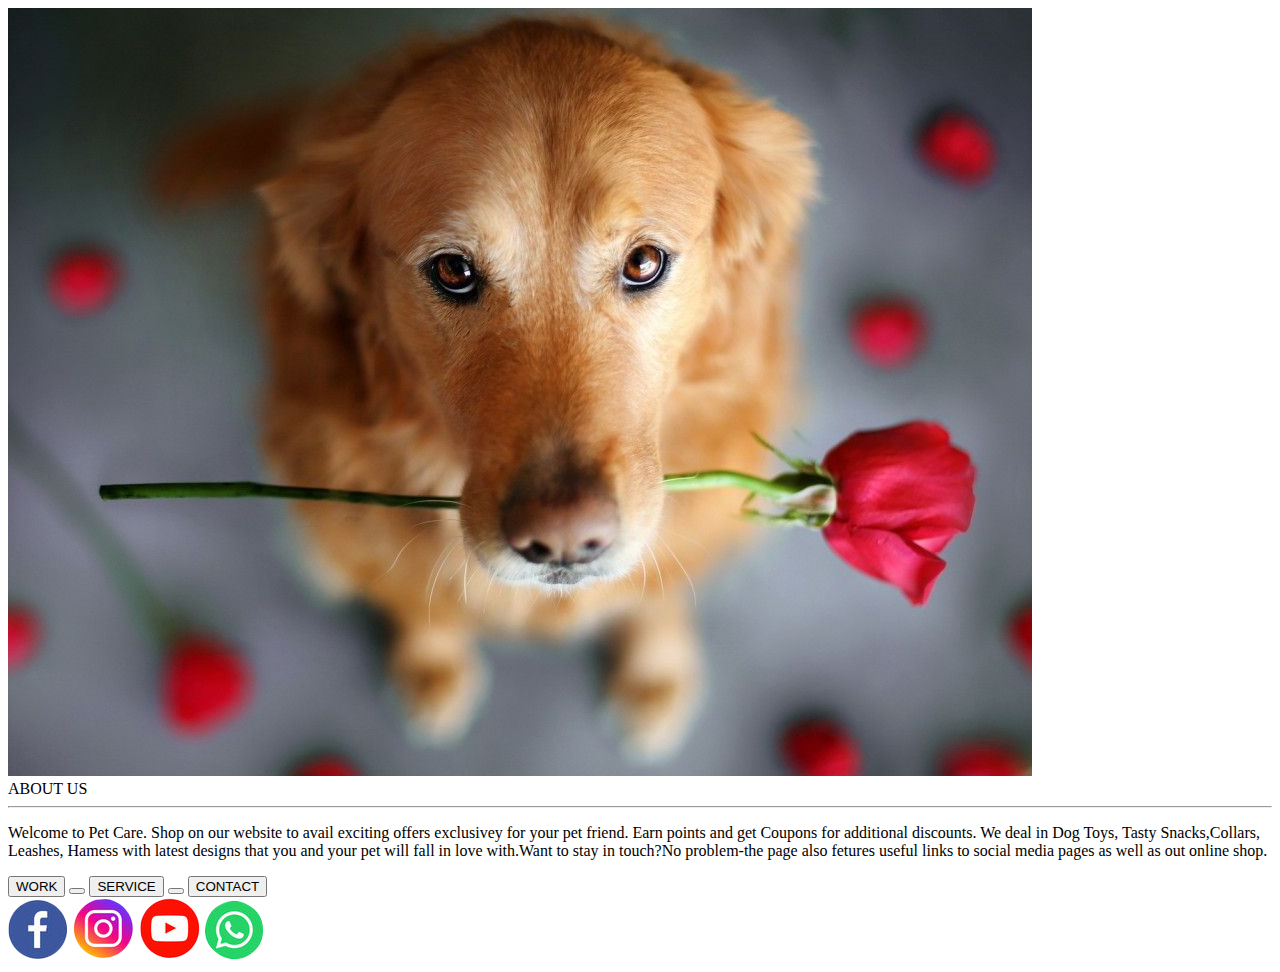
<file: pages/about.html>
<!--
    Regi Number  : FC115625
    Index Number : FC222022
    Page Number : 4
    Test Number : PT03
-->
<!DOCTYPE html>
<html lang="en">
<head>
    <meta charset="UTF-8">
    <meta name="viewport" content="width=device-width, initial-scale=1.0">
    <title>About Page</title>
</head>
<body>
    <div class="about-page-contianer">
            <img src="/images/image04.jpg" alt="Dog Iamge" class="dog-img">
            <div class="about-detail-container">
                <div class="about-title-conatiner">
                    <div>A<span>BOUT</span>  U<span>S</span></div>
                    <hr>
                </div>
                <div class="about-discription-container">
                    <p>Welcome to Pet Care. Shop on our website to avail exciting offers exclusivey for your pet friend. Earn points and get Coupons for additional discounts. We deal in Dog Toys, Tasty Snacks,Collars, Leashes, Hamess with latest designs that you and your pet will fall in love with.Want to stay in touch?No problem-the page also fetures useful links to social media pages as well as out online shop.</p>
                </div>
                <div class="cart-container">
                    <button>WORK</button>
                    <button></button>
                    <button>SERVICE</button>
                    <button></button>
                    <button>CONTACT</button>
                </div>
                <div class="social-media-conatiner">
                    <img src="/images/facebook.png" title="Facebook">
                    <img src="/images/instergram.png" title="Instergram">
                    <img src="/images/youtube.png" title="Youtube">
                    <img src="/images/whatsapp.png" title="Whatsapp">
                </div>
            </div>
        </div>
</body>
</html>
</file>
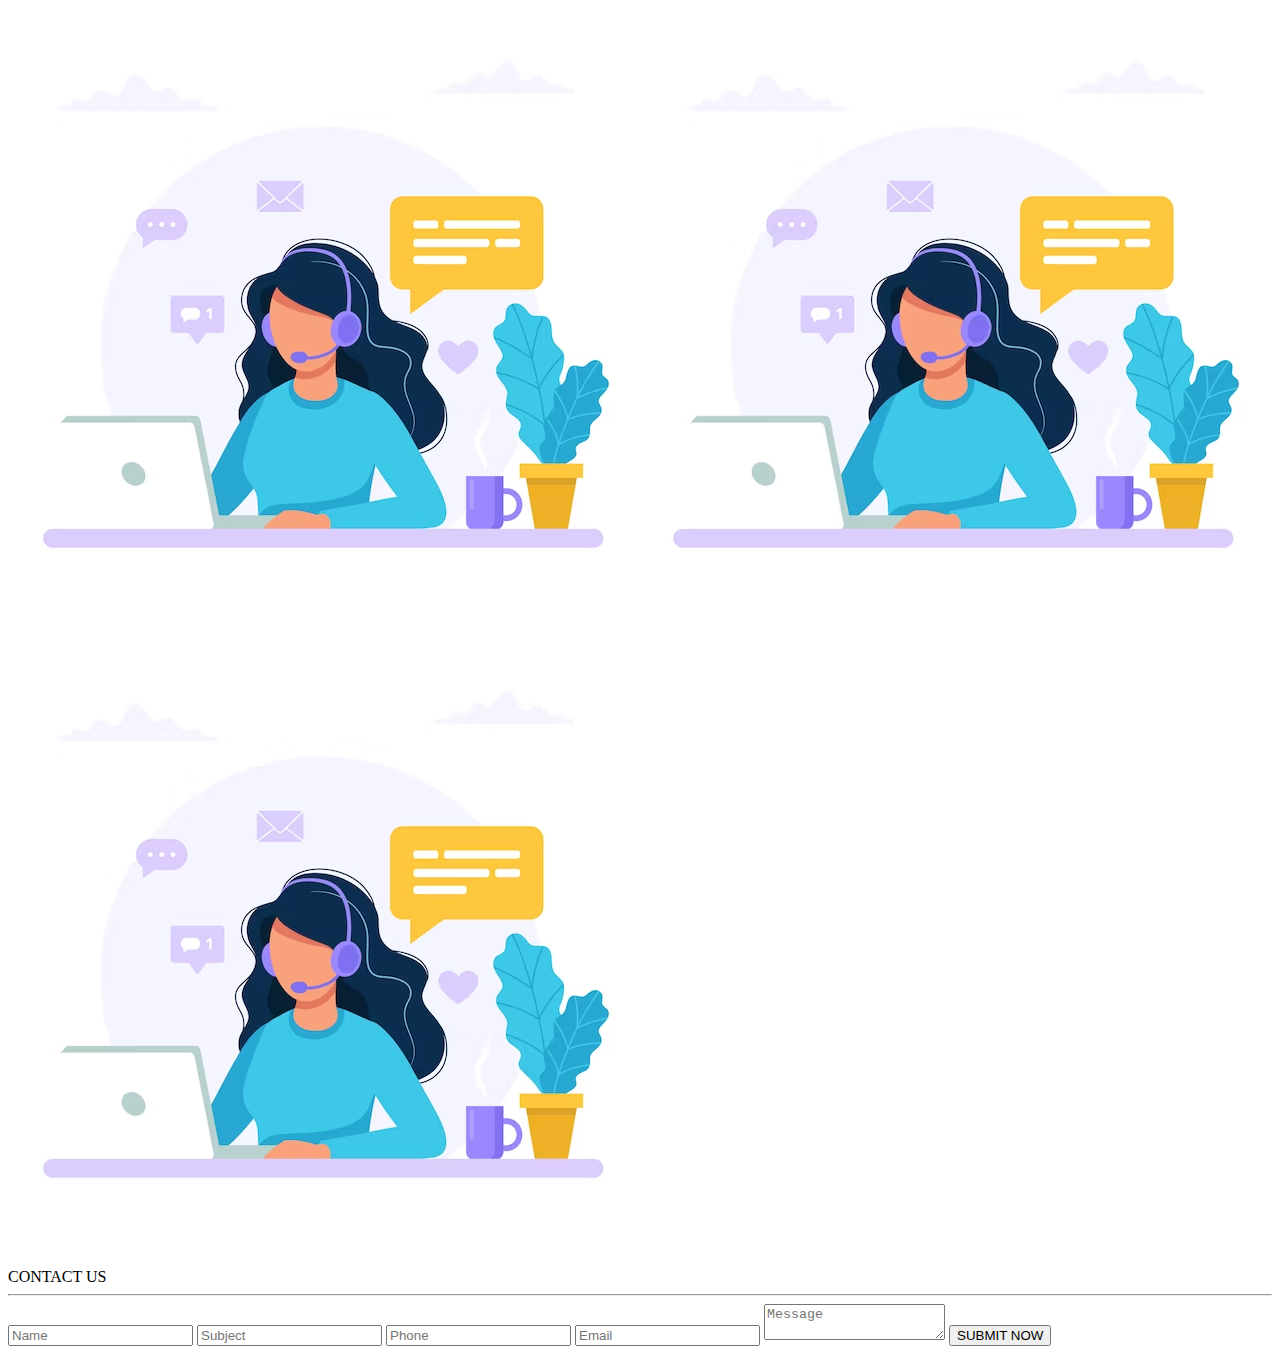
<file: pages/contact.html>
<!--
    Regi Number  : FC115625
    Index Number : FC222022
    Page Number : 6
    Test Number : PT03
-->
<!DOCTYPE html>
<html lang="en">
<head>
    <meta charset="UTF-8">
    <meta name="viewport" content="width=device-width, initial-scale=1.0">
    <title>Contact Us</title>
</head>
<body>
    <div class="contact-container">
            <img src="/images/image08.jpg">
            <img src="/images/image08.jpg">
            <img src="/images/image08.jpg">
            <div class="contact-form">
                <div class="contact-form-title">
                    <div>C<span>ONTACT US</span></div>
                    <hr>
                </div>
                <input type="text" name="name" placeholder="Name">
                <input type="text" name="subject" placeholder="Subject">
                <input type="text" name="phone" placeholder="Phone">
                <input type="email" name="email" placeholder="Email">
                <textarea placeholder="Message"></textarea>
                <button class="form-submit-button">
                    SUBMIT NOW
                </button>
            </div>
        </div>
</body>
</html>
</file>
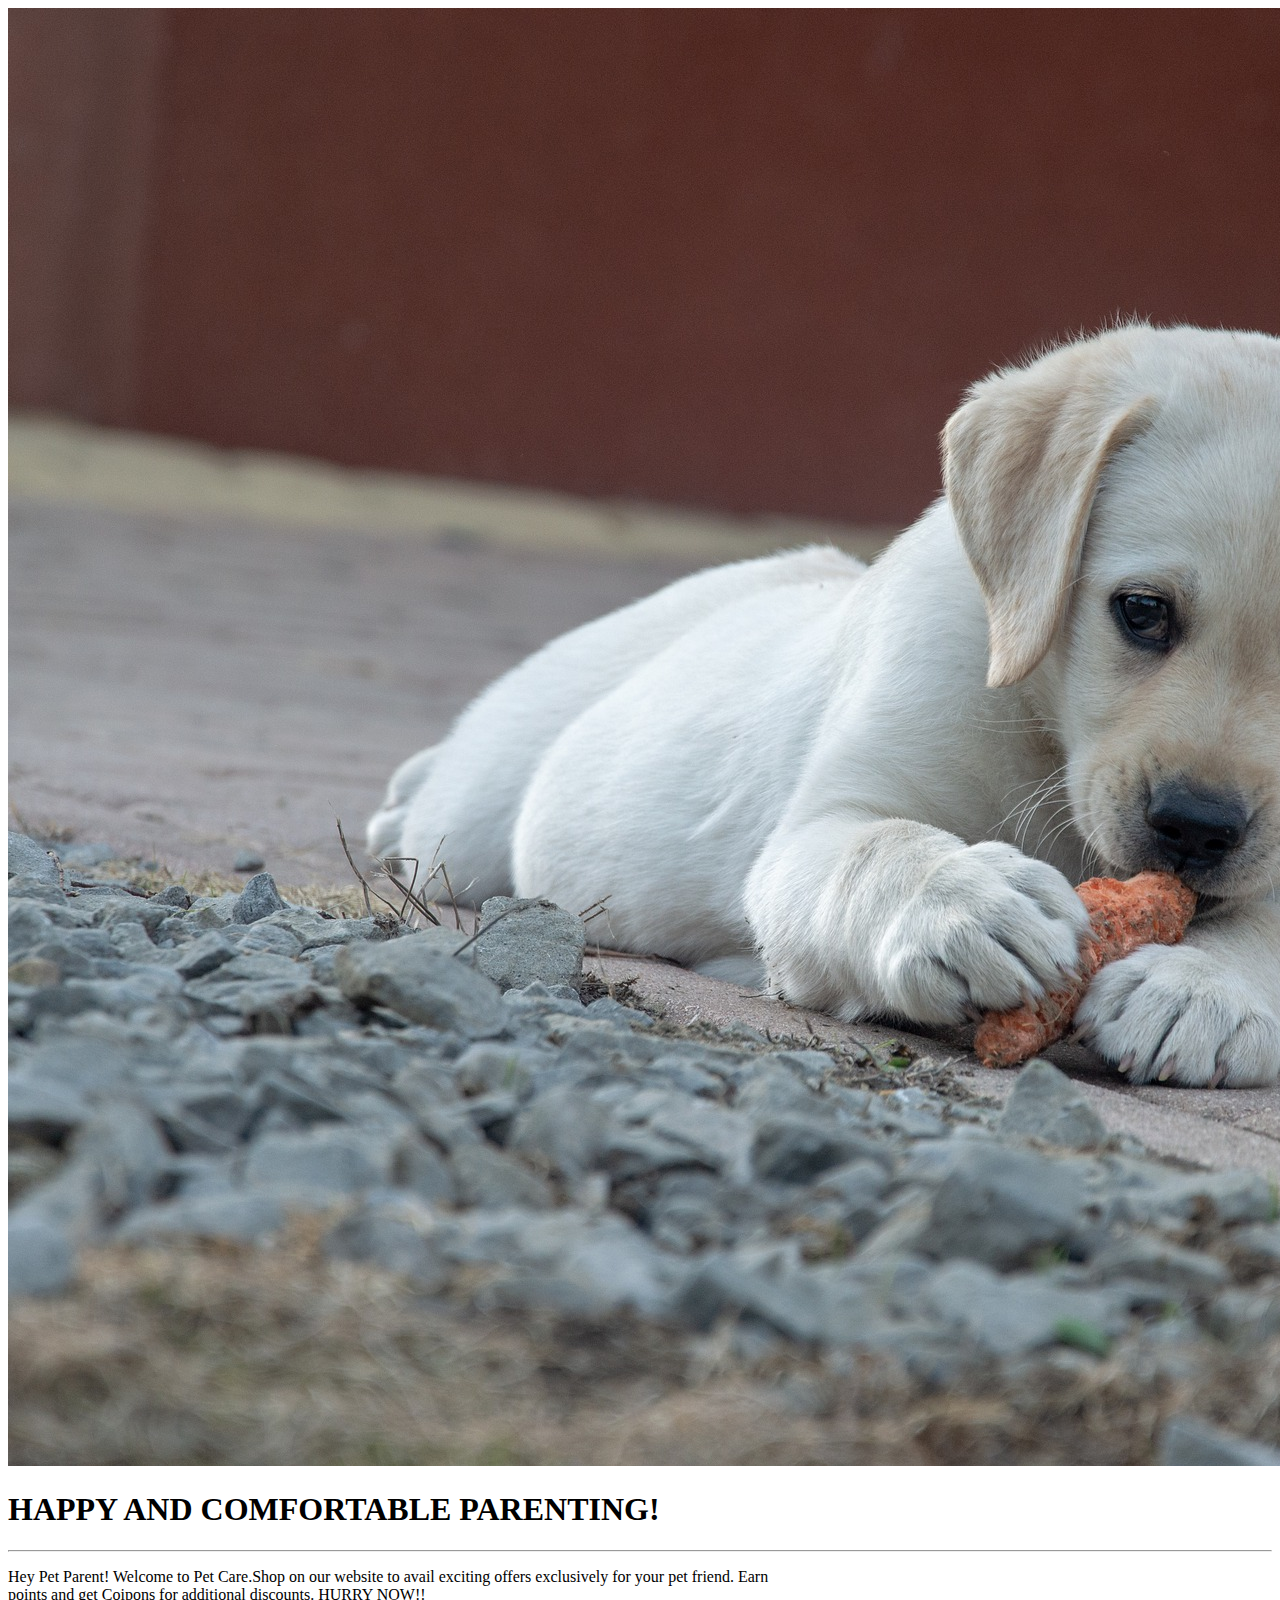
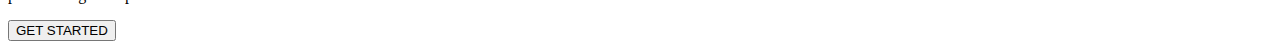
<file: pages/home.html>
<!--
    Regi Number  : FC115625
    Index Number : FC222022
    Page Number : 1
    Test Number : PT03
-->
<!DOCTYPE html>
<html lang="en">
<head>
    <meta charset="UTF-8">
    <meta name="viewport" content="width=device-width, initial-scale=1.0">
    <title>Document</title>
</head>
<body>
    <img src="/images/image03.jpg" alt="">
        <div class="home-info">
            <h1>HAPPY AND COMFORTABLE PARENTING!</h1>
            <hr>
            <p>Hey Pet Parent! Welcome to Pet Care.Shop on our website to avail exciting offers exclusively for your pet friend. Earn <br>points and get Coipons for additional discounts. HURRY NOW!!</p>
            
            <button>
                GET STARTED
            </button>
        </div>
</body>
</html>
</file>
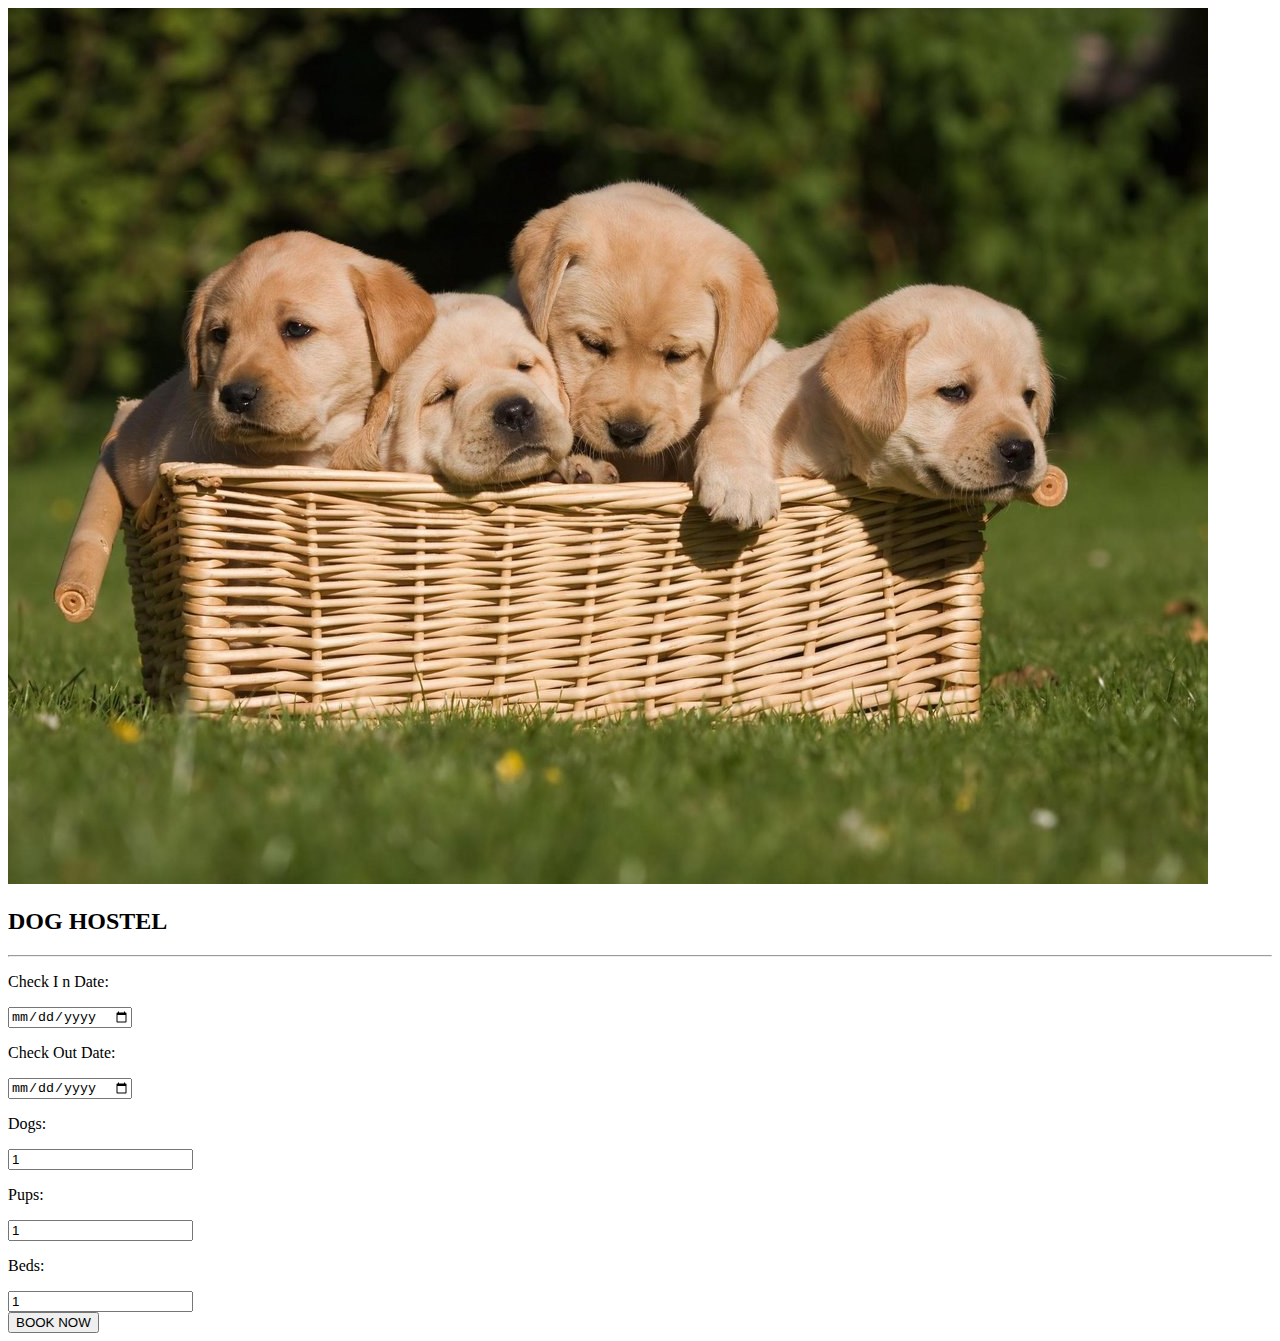
<file: pages/hostal.html>
<!--
    Regi Number  : FC115625
    Index Number : FC222022
    Page Number : 3
    Test Number : PT03
-->
<!DOCTYPE html>
<html lang="en">
<head>
    <meta charset="UTF-8">
    <meta name="viewport" content="width=device-width, initial-scale=1.0">
    <title>Document</title>
</head>
<body>
    <img src="/images/image13.jpg" alt=""> 
        <div class="dog-hostal-container">
            <div class="inline-border">
                <h2>DOG HOSTEL</h2>
                <hr>
                <p>
                    Check I n Date:
                </p>
                <input type="date" name="" id="">
                <p>
                    Check Out Date:
                </p>
                <input type="date" name="" id="">
                <p>Dogs:</p>
                <input type="number" value="1">
                <p>Pups:</p>
                <input type="number" value="1">
                <p>Beds:</p>
                <input type="number" value="1">
                <div class="book-now-button-contianer">
                    <button onclick="alert('Your Appointment has been recorderd!!!');">BOOK NOW</button>
                </div>
            </div>
</body>
</html>
</file>
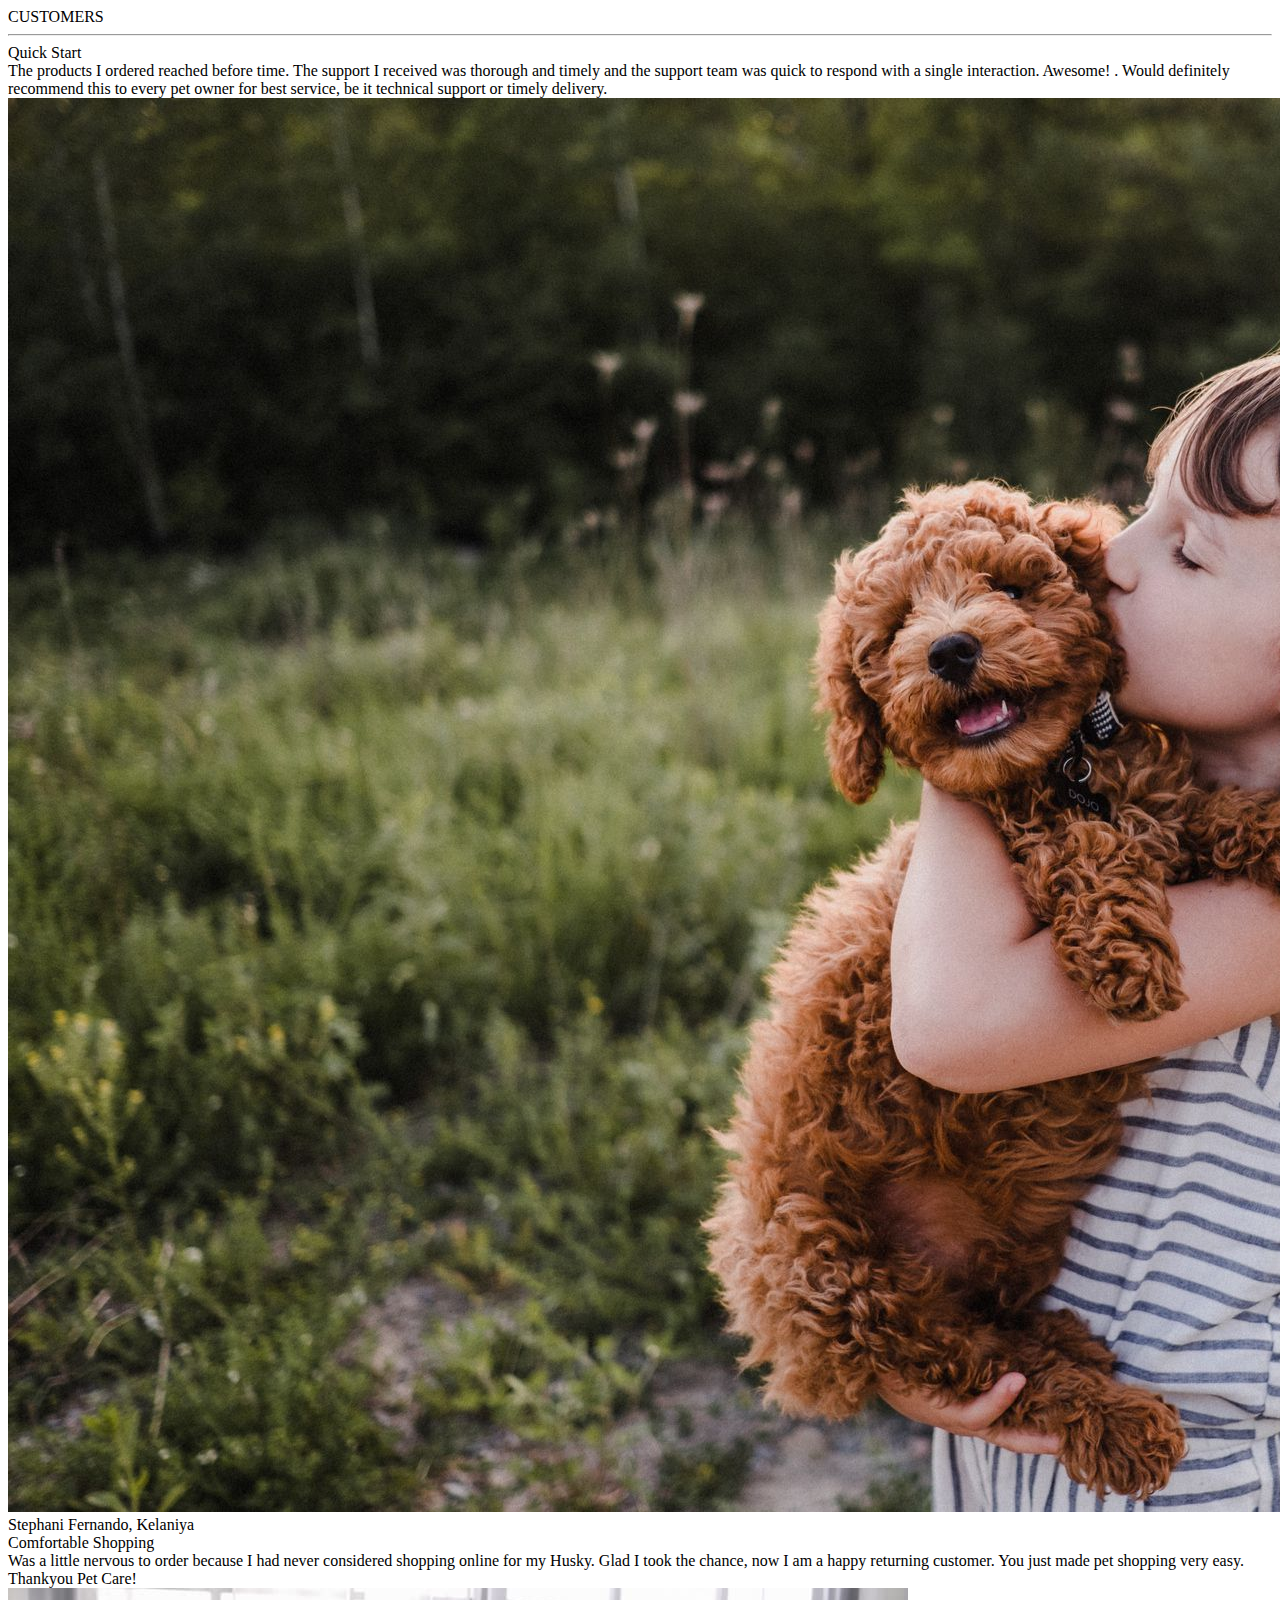
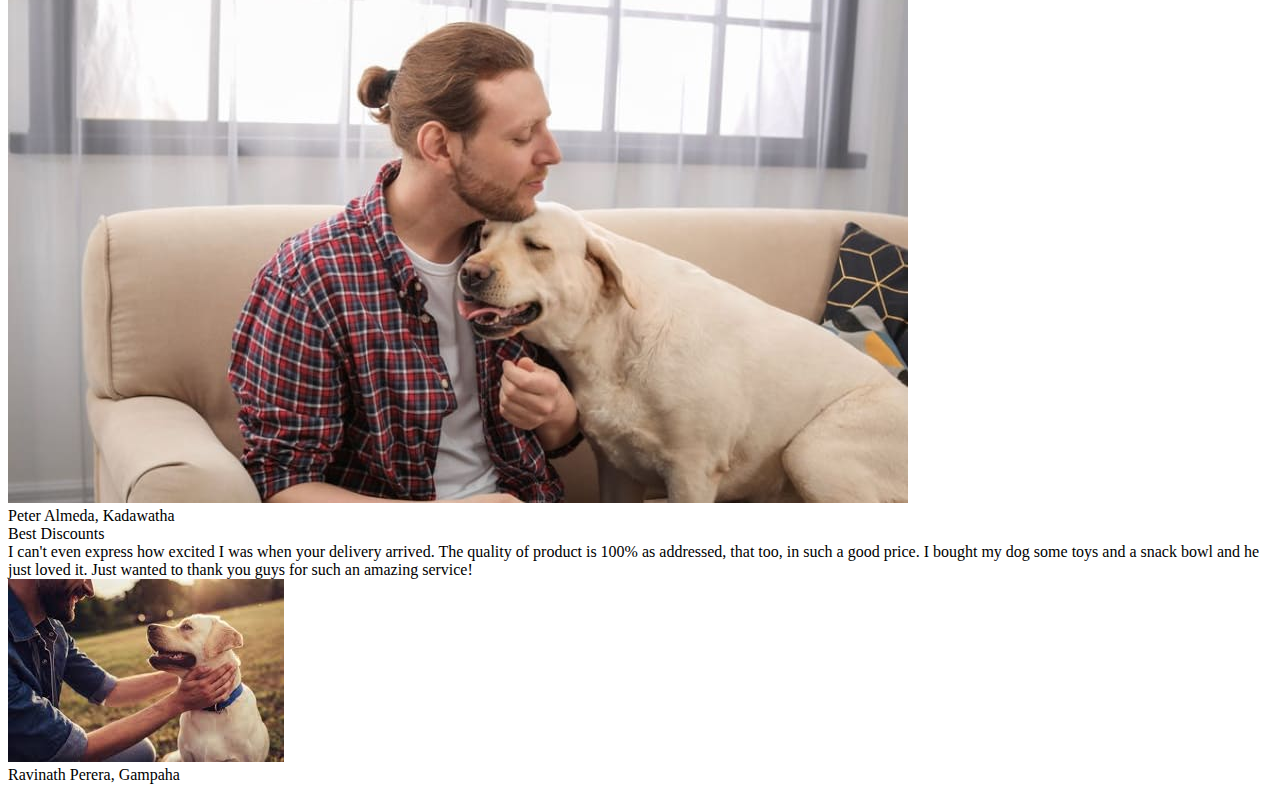
<file: pages/review.html>
<!--
    Regi Number  : FC115625
    Index Number : FC222022
    Page Number : 5
    Test Number : PT03
-->
<!DOCTYPE html>
<html lang="en">
<head>
    <meta charset="UTF-8">
    <meta name="viewport" content="width=device-width, initial-scale=1.0">
    <title>Review</title>
</head>
<body>
    <div class="review-conatiner">
            <div class="review-title-conatiner">
                <div>C<span>USTOMERS</span></div>
                <hr>
            </div>
            <div class="review-cart-container">
                <div class="review-cart">
                    <div class="review-cart-title">Quick Start</div>
                    <div class="review-cart-discription">The products I ordered reached before time. The support I received was 
thorough and timely and the support team was quick to respond with a single 
interaction. Awesome! . Would definitely recommend this to every pet owner for 
best service, be it technical support or timely delivery. </div>
                    <img src="/images/image15.jpg" class="review-cart-image">
                    <div class="review-cart-author">
                         Stephani Fernando, Kelaniya
                    </div>
                </div>
                <div class="review-cart">
                    <div class="review-cart-title">Comfortable Shopping</div>
                    <div class="review-cart-discription">Was a little nervous to order because I had never considered shopping online for my 
Husky. Glad I took the chance, now I am a happy returning customer. You just made 
pet shopping very easy. Thankyou Pet Care!</div>
                    <img src="/images/image16.jpg" class="review-cart-image">
                    <div class="review-cart-author">
                         Peter Almeda, Kadawatha
                    </div>
                </div>
                <div class="review-cart">
                    <div class="review-cart-title">Best Discounts</div>
                    <div class="review-cart-discription">I can't even express how excited I was when your delivery arrived. The quality of 
product is 100% as addressed, that too, in such a good price. I bought my dog some 
toys and a snack bowl and he just loved it. Just wanted to thank you guys for such an 
amazing service!</div>
                    <img src="/images/image17.jpg" class="review-cart-image">
                    <div class="review-cart-author">
                        Ravinath Perera, Gampaha
                    </div>
                </div>
            </div>
        </div>
</body>
</html>
</file>
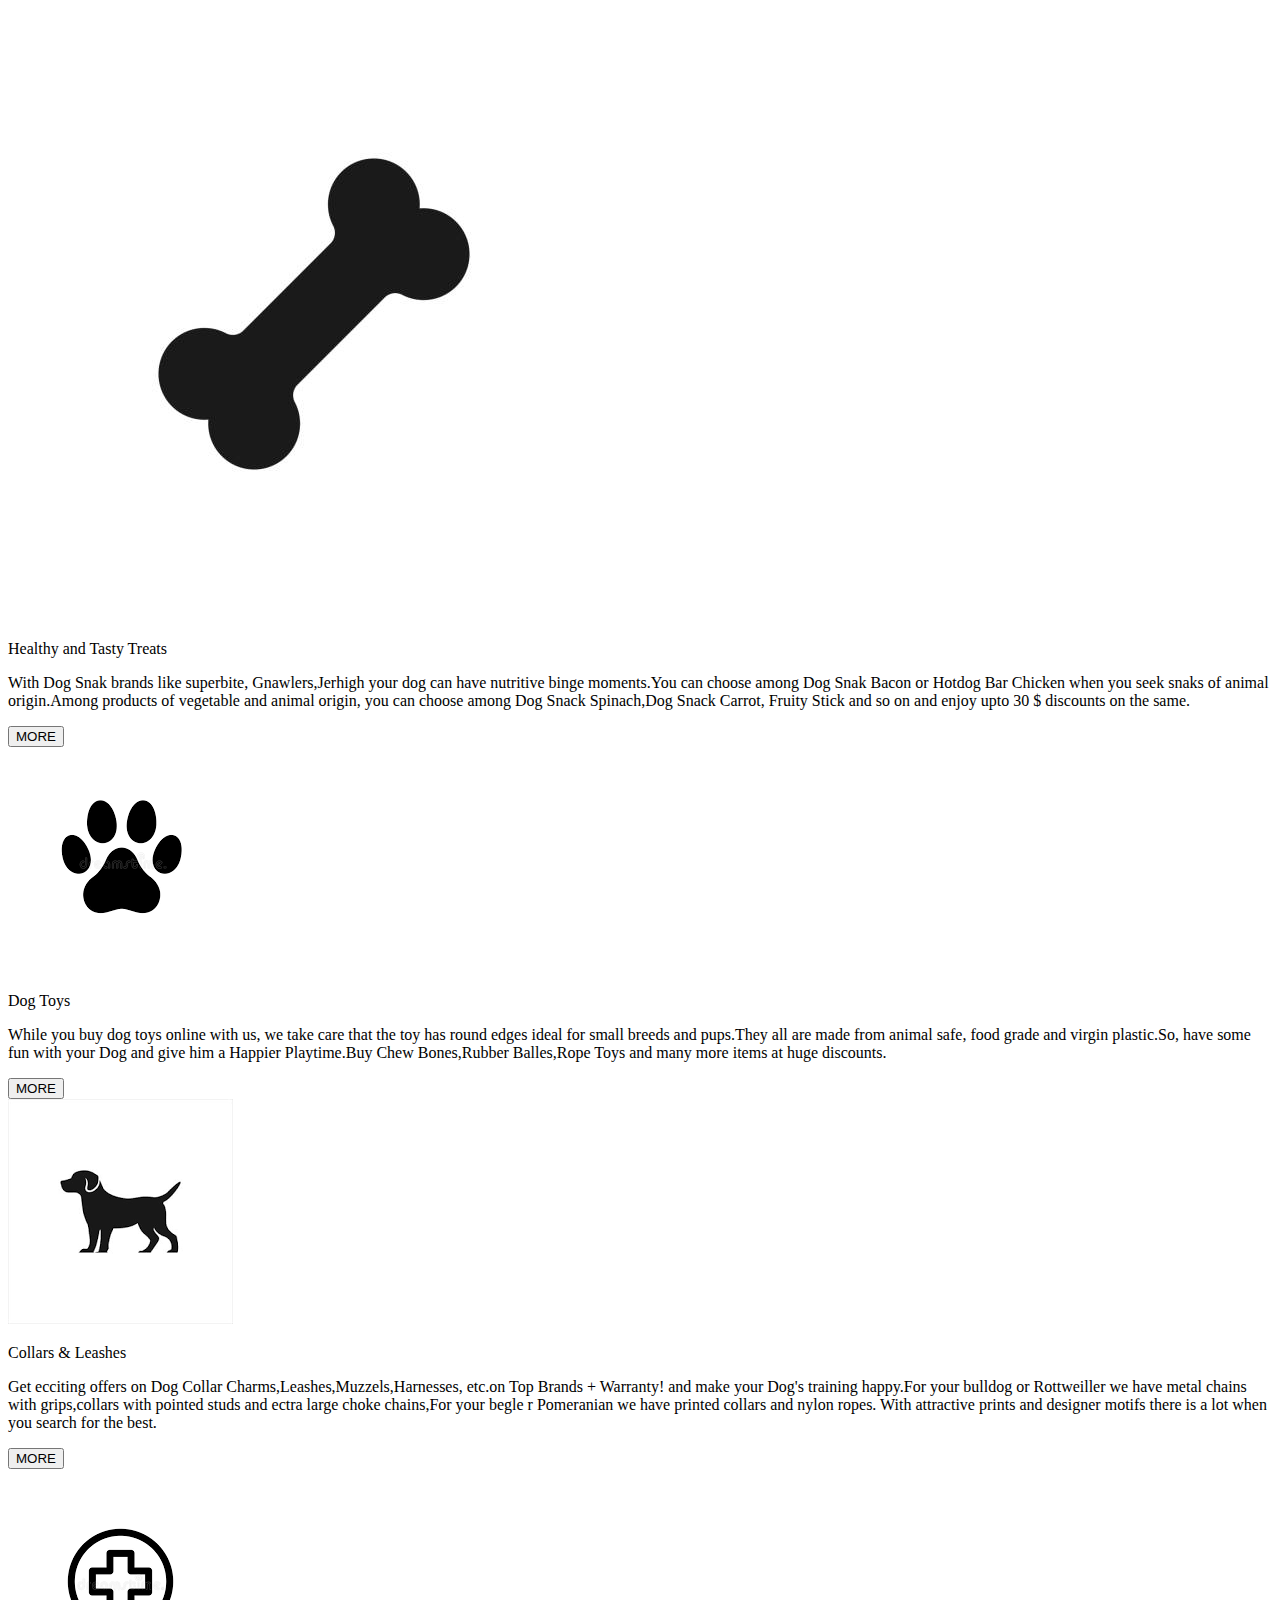
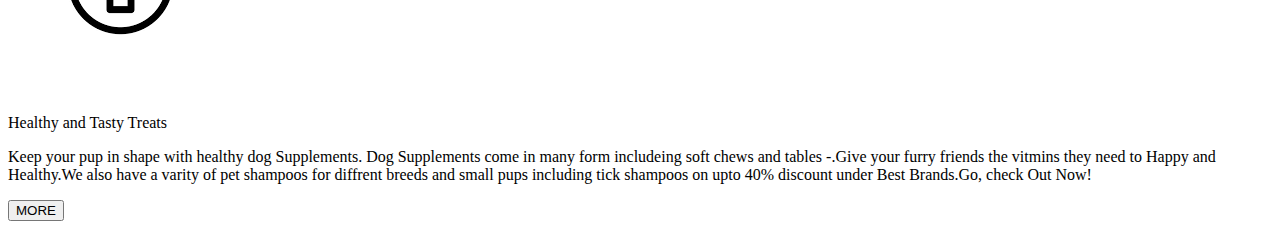
<file: pages/service.html>
<!--
    Regi Number  : FC115625
    Index Number : FC222022
    Page Number : 2
    Test Number : PT03
-->
<!DOCTYPE html>
<html lang="en">
<head>
    <meta charset="UTF-8">
    <meta name="viewport" content="width=device-width, initial-scale=1.0">
    <title>Service</title>
</head>
<body>
    <div class="service-conatainer">
        <div class="cart-service">
                <img src="/images/image07.jpg" class="service-img">
                <p class="service-title">Healthy and Tasty Treats</p>
                <p class="discription">
                    With Dog Snak brands like superbite, Gnawlers,Jerhigh your dog can have nutritive binge moments.You can choose among Dog Snak Bacon or Hotdog Bar Chicken when you seek snaks of animal origin.Among products of vegetable and animal origin, you can choose among Dog Snack Spinach,Dog Snack Carrot, Fruity Stick and so on and enjoy upto 30 $ discounts on the same.
                </p>
                <div class="more-button-contianer">
                    <button>
                        MORE
                    </button>
                </div>
        </div>
        <div class="cart-service">
                <img src="/images/image12.png" class="service-img">
                <p class="service-title">Dog Toys</p>
                <p class="discription">
                      While you buy dog toys online with us, we take care that the toy has round edges ideal for small breeds and pups.They all are made from animal safe, food grade and virgin plastic.So, have some fun with your Dog and give him a Happier Playtime.Buy Chew Bones,Rubber Balles,Rope Toys and many more items at huge discounts.
                </p>
                <div class="more-button-contianer">
                    <button>
                        MORE
                    </button>
                </div>
        </div>
        <div class="cart-service">
                <img src="/images/image11.png" class="service-img">
                <p class="service-title">Collars & Leashes</p>
                <p class="discription">
                    Get ecciting offers on Dog Collar Charms,Leashes,Muzzels,Harnesses, etc.on Top Brands + Warranty! and make your Dog's training happy.For your bulldog or Rottweiller we have metal chains with grips,collars with pointed studs and ectra large choke chains,For your begle r Pomeranian we have printed collars and nylon ropes. With attractive prints and designer motifs there is a lot when you search for the best.
                </p>
                <div class="more-button-contianer">
                    <button>
                        MORE
                    </button>
                </div>
        </div>
        <div class="cart-service">
                <img src="/images/image14.png" class="service-img">
                <p class="service-title">Healthy and Tasty Treats</p>
                <p class="discription">
                    Keep your pup in shape with healthy dog Supplements. Dog Supplements come in many form includeing soft chews and tables -.Give your furry friends the vitmins they need to Happy and Healthy.We also have a varity of pet shampoos for diffrent breeds and small pups including tick shampoos on upto 40% discount under Best Brands.Go, check Out Now!
                </p>
                <div class="more-button-contianer">
                    <button>
                        MORE
                    </button>
                </div>
        </div>
    </div>
    <script>
        console.log("Console.log");
    </script>
</body>
</html>
</file>
